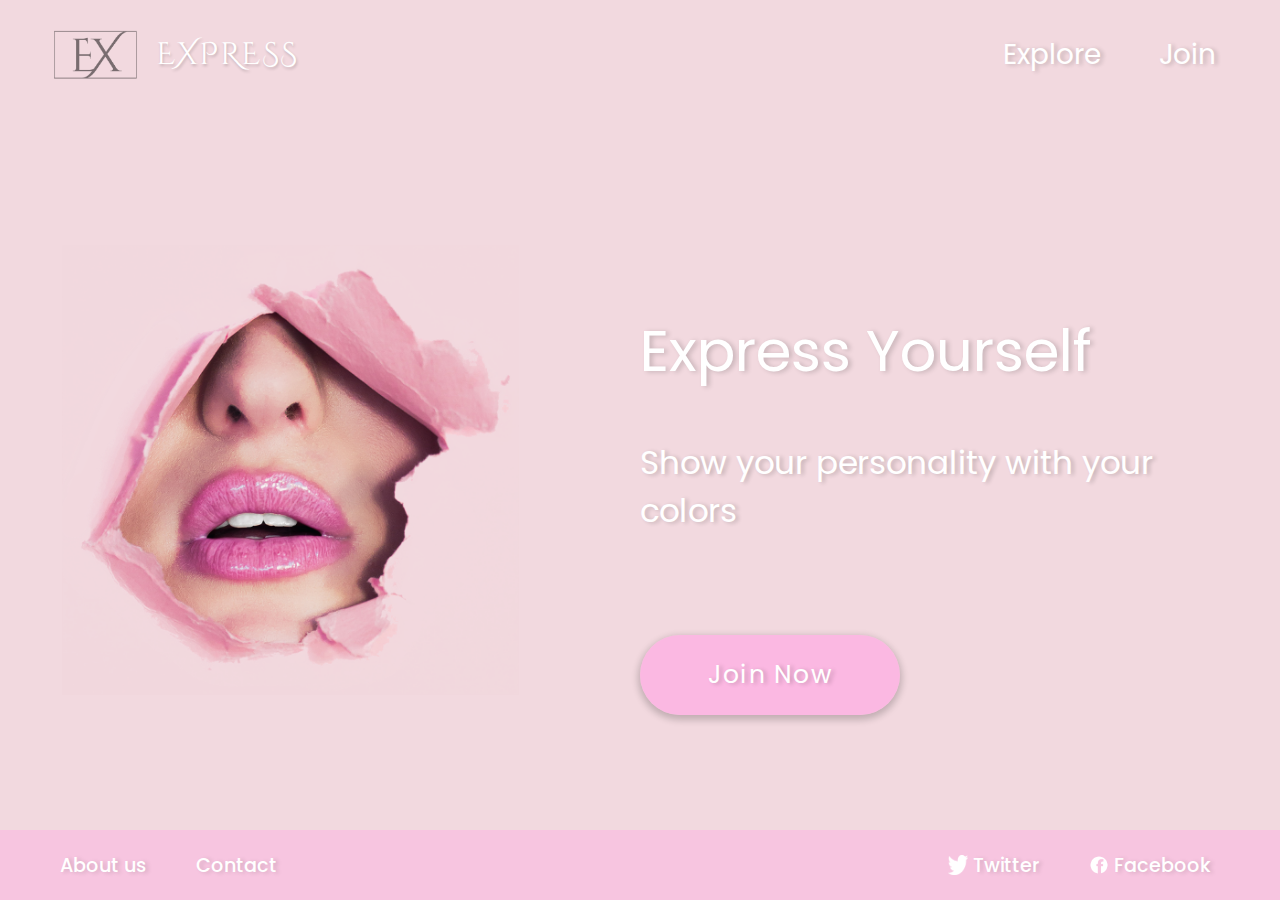
<file: index.html>
<!DOCTYPE html>
<html lang="en">
  <head>
    <meta charset="UTF-8" />
    <meta name="viewport" content="width=device-width, initial-scale=1.0" />
    <link rel="stylesheet" href="style.css" />
    <title>Express</title>
  </head>
  <body class="full-height-grow">
    <div class="mobile-nav">
      <ul class="mob-nav1">
        <li><a href="index.html">Home</a></li>
        <li><a href="explore.html">Explore</a></li>
        <li><a href="join.html">Join</a></li>
      </ul>
      <ul class="mob-nav2">
        <li><a href="#">About</a></li>
        <li><a href="#">Contact</a></li>
      </ul>
      <div class="mob-nav3">
        <div class="mob-nav3-facebook">
          <img src="./img/facebook1.png" class="social-img" />
          <a href="#">Facebook</a>
        </div>
        <div class="mob-nav3-twitter">
          <img src="./img/twitter1.png" class="social-img bird" />
          <a href="#">Twitter</a>
        </div>
      </div>
    </div>
    <div class="body-container">
      <header class="main-header">
        <a href="index.html" class="brand-logo">
          <img src="./img/logo2.png" alt="EX" class="logo-image" />
          <div class="brand-logo-name">express</div>
        </a>
        <nav class="main-nav">
          <ul>
            <li><a href="explore.html">Explore</a></li>
            <li><a href="join.html">Join</a></li>
          </ul>
        </nav>
        <div class="burger-container">
          <div class="burger"></div>
        </div>
      </header>
      <section class="home-main-section">
        <h1 class="title title-small-media">Express Yourself</h1>
        <div class="img-wrapper">
          <div class="lips-image"></div>
        </div>
        <div class="right-container">
          <h1 class="title title-big-media">Express Yourself</h1>
          <span class="subtitle">Show your personality with your colors</span>
          <a href="join.html" class="join-button preload">Join Now</a>
        </div>
      </section>
    </div>
    <footer>
      <div class="body-container inside-footer">
        <div class="footer-left">
          <a href="#">About us</a>
          <a href="#">Contact</a>
        </div>
        <div class="footer-right">
          <img src="./img/twitter1.png" class="social-img" />
          <a href="#">Twitter</a>
          <img src="./img/facebook1.png" class="social-img" />
          <a href="#">Facebook</a>
        </div>
      </div>
      <!-- blocking css animations from playing on load -->
      <script></script>
    </footer>
    <script src="main.js"></script>
  </body>
</html>
</file>
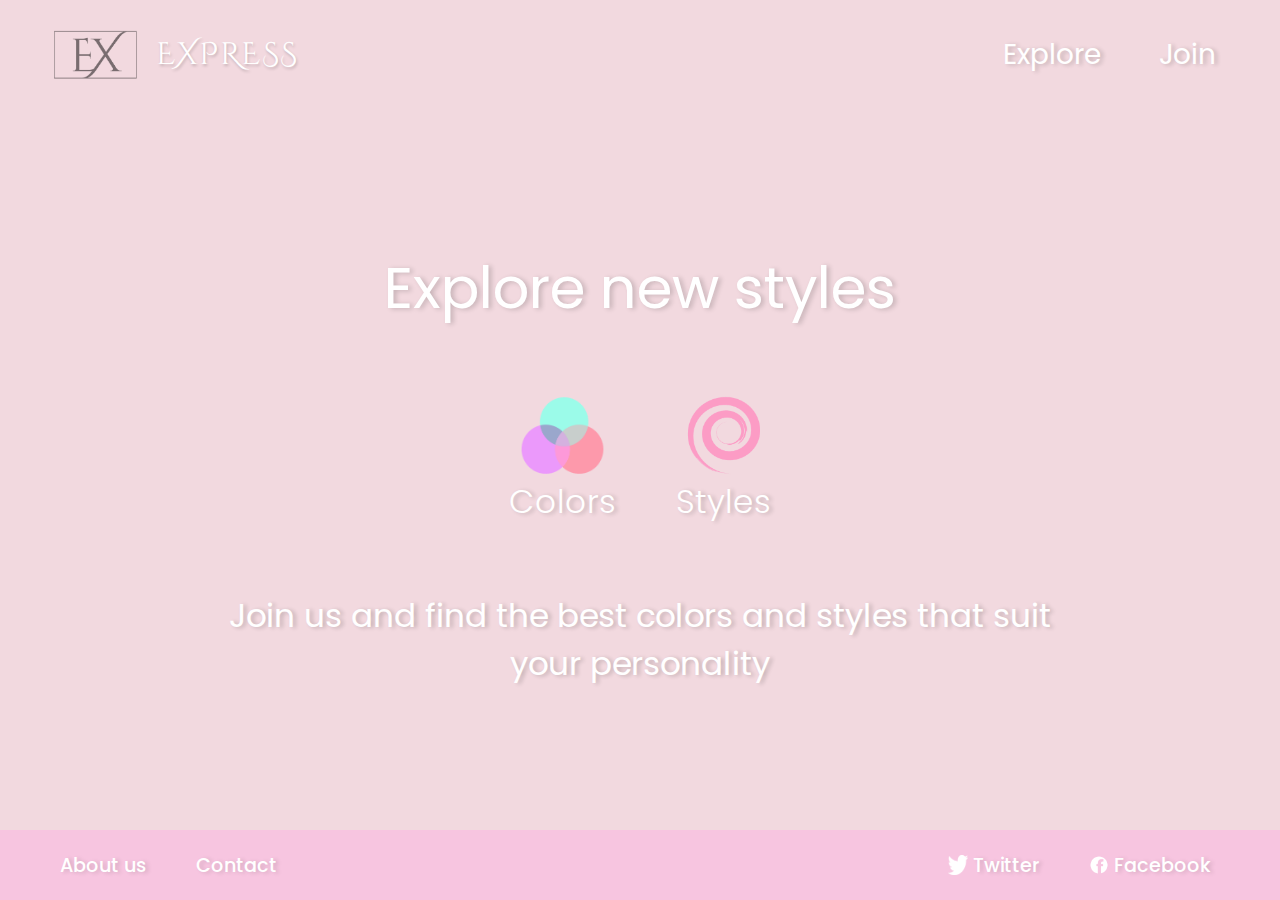
<file: explore.html>
<!DOCTYPE html>
<html lang="en">
  <head>
    <meta charset="UTF-8" />
    <meta name="viewport" content="width=device-width, initial-scale=1.0" />
    <link rel="stylesheet" href="style.css" />
    <title>Express</title>
  </head>
  <body class="full-height-grow">
    <div class="mobile-nav">
      <ul class="mob-nav1">
        <li><a href="index.html">Home</a></li>
        <li><a href="explore.html">Explore</a></li>
        <li><a href="join.html">Join</a></li>
      </ul>
      <ul class="mob-nav2">
        <li><a href="#">About</a></li>
        <li><a href="#">Contact</a></li>
      </ul>
      <div class="mob-nav3">
        <div class="mob-nav3-facebook">
          <img src="./img/facebook1.png" class="social-img" />
          <a href="#">Facebook</a>
        </div>
        <div class="mob-nav3-twitter">
          <img src="./img/twitter1.png" class="social-img bird" />
          <a href="#">Twitter</a>
        </div>
      </div>
    </div>
    <div class="body-container">
      <header class="main-header">
        <a href="index.html" class="brand-logo">
          <img src="./img/logo2.png" alt="EX" class="logo-image" />
          <div class="brand-logo-name">express</div>
        </a>
        <nav class="main-nav">
          <ul>
            <li><a href="explore.html">Explore</a></li>
            <li><a href="join.html">Join</a></li>
          </ul>
        </nav>
        <div class="burger-container">
          <div class="burger"></div>
        </div>
      </header>
      <section class="explore-main-section">
        <div class="explore-left">
          <div class="explore-left-title title">Explore new styles</div>
          <div class="explore-left-middle">
            <div class="explore-left-colors">
              <img src="./img/colors1.png" class="colors-img" />
              <p>Colors</p>
            </div>
            <div class="explore-left-styles">
              <img src="./img/style1.png" class="style-img" />
              <p>Styles</p>
            </div>
          </div>
          <div class="explore-left-subtitle">
            Join us and find the best colors and styles that suit your
            personality
          </div>
        </div>
        <div class="explore-right">
          <img src="./img/palette2.jpg" class="palette2" />
        </div>
      </section>
    </div>
    <footer>
      <div class="body-container inside-footer">
        <div class="footer-left">
          <a href="#">About us</a>
          <a href="#">Contact</a>
        </div>
        <div class="footer-right">
          <img src="./img/twitter1.png" class="social-img" />
          <a href="#">Twitter</a>
          <img src="./img/facebook1.png" class="social-img" />
          <a href="#">Facebook</a>
        </div>
      </div>
    </footer>
    <script src="main.js"></script>
  </body>
</html>
</file>
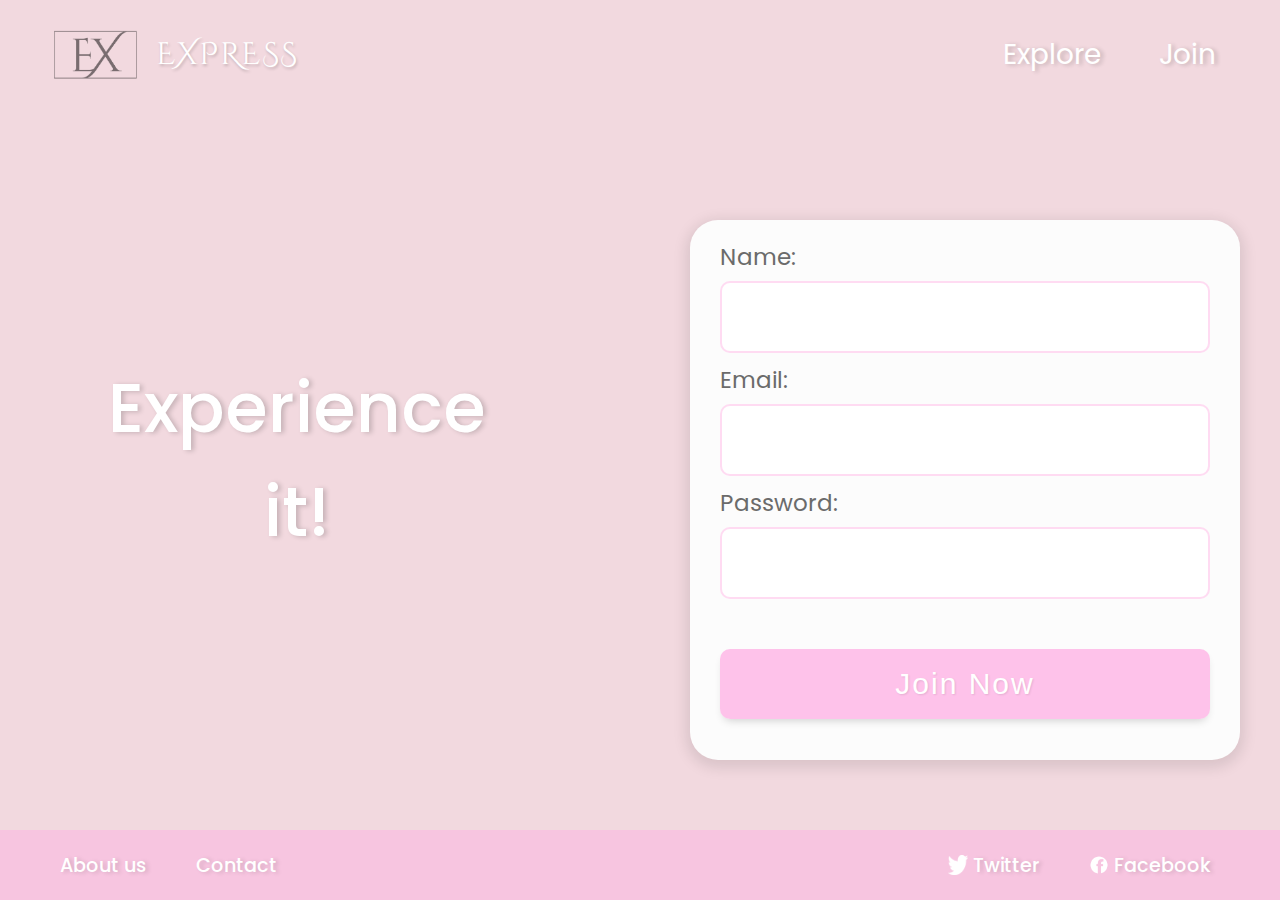
<file: join.html>
<!DOCTYPE html>
<html lang="en">
  <head>
    <meta charset="UTF-8" />
    <meta name="viewport" content="width=device-width, initial-scale=1.0" />
    <link rel="stylesheet" href="style.css" />
    <title>Express</title>
  </head>
  <body class="full-height-grow">
    <div class="mobile-nav">
      <ul class="mob-nav1">
        <li><a href="index.html">Home</a></li>
        <li><a href="explore.html">Explore</a></li>
        <li><a href="join.html">Join</a></li>
      </ul>
      <ul class="mob-nav2">
        <li><a href="#">About</a></li>
        <li><a href="#">Contact</a></li>
      </ul>
      <div class="mob-nav3">
        <div class="mob-nav3-facebook">
          <img src="./img/facebook1.png" class="social-img" />
          <a href="#">Facebook</a>
        </div>
        <div class="mob-nav3-twitter">
          <img src="./img/twitter1.png" class="social-img bird" />
          <a href="#">Twitter</a>
        </div>
      </div>
    </div>
    <div class="body-container">
      <header class="main-header">
        <a href="index.html" class="brand-logo">
          <img src="./img/logo2.png" alt="EX" class="logo-image" />
          <div class="brand-logo-name">express</div>
        </a>
        <nav class="main-nav">
          <ul>
            <li><a href="explore.html">Explore</a></li>
            <li><a href="join.html">Join</a></li>
          </ul>
        </nav>
        <div class="burger-container">
          <div class="burger"></div>
        </div>
      </header>
      <section class="join-main-section">
        <div class="join-left"><h1>Experience it!</h1></div>
        <div class="join-right">
          <div class="form-container">
            <form action="">
              <p>Name:</p>
              <input class="input-name" type="text">
              <p>Email:</p>
              <input class="input-email" type="text">
              <p>Password:</p>
              <input class="input-password" type="text">
            </br>
              <input class="input-button preload" type="submit" value="Join Now">
            </form>
          </div>
        </div>
      </section>
    </div>
    <footer>
      <div class="body-container inside-footer">
        <div class="footer-left">
          <a href="#">About us</a>
          <a href="#">Contact</a>
        </div>
        <div class="footer-right">
          <img src="./img/twitter1.png" class="social-img" />
          <a href="#">Twitter</a>
          <img src="./img/facebook1.png" class="social-img" />
          <a href="#">Facebook</a>
        </div>
      </div>
    </footer>
    <script src="main.js"></script>
  </body>
</html>
</file>
<file: style.css>
@import url('https://fonts.googleapis.com/css?family=Cinzel+Decorative|Poppins:300,400,500,600&display=swap');

*,
*::before,
*::after {
  box-sizing: border-box;
  margin: 0;
  padding: 0;
}

body {
  background-color: #f2d9df;
  font-family: 'Poppins', sans-serif;
  font-size: 1.2rem;
  color: white;
  min-height: 100vh;
}

.burger-container {
  display: none;
}

.mobile-nav {
  display: none;
}

.full-height-grow {
  display: flex;
  flex-direction: column;
  width: 100%;
}

.brand-logo {
  display: flex;
  align-items: center;
  font-size: 1.25em;
  color: inherit;
  text-decoration: none;
}

.logo-image {
  width: 111px;
  height: 65;
  transform: scale(0.8);
}

.brand-logo-name {
  font-family: 'Cinzel Decorative', cursive;
  text-transform: uppercase;
  text-shadow: 1px 2px 3px rgba(0, 0, 0, 0.2);
  font-size: 1.3em;
  margin-left: 5px;
  letter-spacing: 0.05em;
}

.main-nav ul {
  display: flex;
  list-style: none;
}

.main-nav a {
  color: inherit;
  text-decoration: none;
  padding: 1.5rem;
  margin-left: 10px;
  position: relative;
  text-shadow: 3px 1px 4px rgba(0, 0, 0, 0.2);
  font-size: 1.45em;
}

.main-nav a::after {
  background: none repeat scroll 0 0 transparent;
  top: 20px;
  content: '';
  display: block;
  height: 2px;
  left: 50%;
  position: absolute;
  background: rgba(255, 170, 226, 0.5);
  transition: width 0.4s ease 0s, left 0.4s ease 0s;
  width: 0;
}

.main-nav a:hover::after {
  width: 100%;
  left: 0;
}

.main-header {
  display: flex;
  justify-content: space-between;
  align-items: center;
  height: 110px;
  width: 100%;
}

.body-container {
  max-width: 1300px;
  width: 100%;
  margin: 0 auto;
  padding: 0 40px;
  flex-grow: 1;
}

.title {
  margin-top: 7vh;
  font-size: 3em;
  font-weight: normal;
  text-shadow: 3px 1px 5px rgba(0, 0, 0, 0.18);
}

.title-small-media {
  display: none;
}

.subtitle {
  text-shadow: 3px 1px 4px rgba(0, 0, 0, 0.2);
  font-size: 1.7em;
  margin-top: 5vh;
  white-space: nowrap;
  overflow: visible;
}

.home-main-section {
  display: flex;
  flex-direction: row;
  justify-content: space-between;
  margin-top: 15vh;
}

.img-wrapper {
  width: 50%;
  height: 100%;
}

.lips-image {
  background-image: url('./img/pink3.png');
  width: 50vw;
  height: 50vh;
  max-width: 500px;
  max-height: 500px;
  background-size: contain;
  background-position: center;
  background-repeat: no-repeat;
}

.right-container {
  width: 50%;
  display: flex;
  flex-direction: column;
}

.join-button {
  color: white;
  background-color: rgba(255, 170, 226, 0.7);
  border-radius: 50px;
  text-decoration: none;
  font-size: 1.3em;
  letter-spacing: 0.05em;
  text-shadow: 3px 1px 4px rgba(0, 0, 0, 0.2);
  width: 260px;
  height: 80px;
  text-align: center;
  line-height: 80px;
  -webkit-box-shadow: 0px 3px 7px 2px rgba(0, 0, 0, 0.2);
  -moz-box-shadow: 0px 3px 7px 2px rgba(0, 0, 0, 0.2);
  box-shadow: 0px 3px 7px 2px rgba(0, 0, 0, 0.2);
  margin-top: 100px;
  transition: 0.3s;
}

.join-button:hover {
  -webkit-box-shadow: 0px 4px 15px 2px rgba(243, 59, 203, 0.5);
  -moz-box-shadow: 0px 4px 15px 2px rgba(243, 59, 203, 0.5);
  box-shadow: 0px 4px 15px 2px rgba(243, 59, 203, 0.5);
  transition: 0.3s;
}

footer {
  height: 70px;
  background-color: rgba(255, 170, 226, 0.41);
  width: 100vw;
  text-shadow: 3px 1px 4px rgba(0, 0, 0, 0.15);
  font-weight: 500;
  margin-top: 20px;
}

footer a {
  text-decoration: none;
  color: white;
  text-shadow: 3px 1px 4px rgba(0, 0, 0, 0.15);
  font-weight: 500;
}

.inside-footer {
  display: flex;
  flex-direction: row;
  justify-content: space-between;
  align-items: center;
  height: 100%;
}

.footer-left {
  display: flex;
  flex-direction: row;
  justify-content: space-between;
  align-items: center;
  margin-left: 20px;
}

.footer-left a {
  padding: 0px 50px 0px 0px;
}

.footer-right {
  display: flex;
  flex-direction: row;
  justify-content: space-between;
  align-items: center;
  margin-right: 30px;
}

.social-img {
  width: 20px;
  height: 20px;
  margin: 0px 5px 0px 50px;
}

.explore-main-section {
  display: flex;
  flex-direction: row;
  justify-content: space-between;
  margin-top: 8vh;
}

.explore-left {
  display: flex;
  flex-direction: column;
  width: 50%;
}

.explore-right {
  width: 42%;
}

.palette2 {
  max-width: 576px;
  max-height: 487px;
  width: 50vw;
  border-radius: 6%;
  transform: scale(0.8);
  opacity: 0.9;
  margin-top: 3.5vh;
}

.explore-left-subtitle {
  text-shadow: 3px 1px 4px rgba(0, 0, 0, 0.2);
  font-size: 1.7em;
  margin-top: 4vh;
}

.explore-left-middle {
  display: flex;
  flex-direction: row;
  text-shadow: 3px 1px 4px rgba(0, 0, 0, 0.2);
  font-size: 1.7em;
  margin-top: 3.5vh;
  justify-content: center;
  padding-right: 150px;
  font-weight: 300;
}

.explore-left-colors {
  display: flex;
  flex-direction: column;
  padding: 30px;
  justify-content: space-around;
  align-content: center;
  text-align: center;
  align-items: center;
}
.explore-left-styles {
  display: flex;
  flex-direction: column;
  padding: 30px;
  justify-content: space-around;
  align-content: center;
  text-align: center;
  align-items: center;
}

.colors-img {
  width: 85px;
  height: 85px;
  opacity: 0.9;
}

.style-img {
  width: 80px;
  height: 85px;
  opacity: 0.9;
}

.join-main-section {
  display: flex;
  flex-direction: row;
  justify-content: space-between;
}

.join-left {
  width: 40%;
  height: 100%;
  min-height: 500px;
  font-size: 2.4em;
  font-weight: normal;
  text-shadow: 3px 1px 5px rgba(0, 0, 0, 0.18);
  text-align: center;
  align-items: center;
  display: flex;
  flex-direction: column;
  align-content: center;
  justify-content: space-around;
  justify-items: space-around;
  margin-top: 100px;
}

.join-left h1 {
  font-weight: 500;
  align-self: center;
}

.join-right {
  width: 50%;
  display: flex;
  flex-direction: row-reverse;
}

.form-container {
  width: 550px;
  height: 540px;
  background-color: rgba(252, 252, 252, 1);
  border-radius: 28px;
  padding: 20px 30px 20px 30px;
  -webkit-box-shadow: 0px 4px 14px 4px rgba(0, 0, 0, 0.1);
  -moz-box-shadow: 0px 4px 14px 4px rgba(0, 0, 0, 0.1);
  box-shadow: 0px 4px 14px 4px rgba(0, 0, 0, 0.1);
  color: rgba(107, 107, 107, 1);
  font-size: 1.2em;
  margin-top: 110px;
  align-self: flex-end;
}

input {
  outline: none;
}

.input-name {
  border: 2px solid rgba(255, 206, 238, 0.74);
  border-radius: 10px;
  height: 72px;
  width: 100%;
  margin-top: 7px;
  margin-bottom: 10px;
  padding-left: 10px;
  padding-right: 10px;
  background-color: rgb(255, 255, 255);
}

.input-name:focus {
  background-color: rgb(255, 255, 255);
  border: 2px solid rgba(255, 163, 223, 0.788);
}

.input-email {
  border: 2px solid rgba(255, 206, 238, 0.74);
  border-radius: 10px;
  height: 72px;
  width: 100%;
  margin-top: 7px;
  margin-bottom: 10px;
  padding-left: 10px;
  padding-right: 10px;
  background-color: rgb(255, 255, 255);
}

.input-email:focus {
  background-color: rgb(255, 255, 255);
  border: 2px solid rgba(255, 163, 223, 0.788);
}

.input-password {
  border: 2px solid rgba(255, 206, 238, 0.74);
  border-radius: 10px;
  height: 72px;
  width: 100%;
  margin-top: 7px;
  margin-bottom: 10px;
  padding-left: 10px;
  padding-right: 10px;
  background-color: rgb(255, 255, 255);
}

.input-password:focus {
  background-color: rgb(255, 255, 255);
  border: 2px solid rgba(255, 163, 223, 0.788);
}

.input-button {
  border: none;
  border-radius: 10px;
  background-color: rgba(255, 170, 226, 0.7);
  color: white;
  text-shadow: 1px 1px 2px rgba(0, 0, 0, 0.1);
  font-size: 30px;
  letter-spacing: 2px;
  width: 100%;
  height: 70px;
  margin-top: 40px;
  transition: 0.3s;
  -webkit-box-shadow: 0px 5px 10px -4px rgba(0, 0, 0, 0.2);
  -moz-box-shadow: 0px 5px 10px -4px rgba(0, 0, 0, 0.2);
  box-shadow: 0px 5px 10px -4px rgba(0, 0, 0, 0.2);
}

.input-button:hover {
  -webkit-box-shadow: 0px 4px 10px 2px rgba(243, 59, 203, 0.4);
  -moz-box-shadow: 0px 4px 10px 2px rgba(243, 59, 203, 0.4);
  box-shadow: 0px 4px 10px 2px rgba(243, 59, 203, 0.4);
  transition: 0.3s;
}

input[type='text'] {
  font-size: 24px;
  font-family: 'Poppins', sans-serif;
}

.preload * {
  -webkit-transition: none !important;
  -moz-transition: none !important;
  -ms-transition: none !important;
  -o-transition: none !important;
}

@media only screen and (max-width: 1800px) {
  .subtitle {
    white-space: normal;
  }
}

@media only screen and (max-width: 1360px) {
  .explore-right {
    display: none;
  }

  .explore-left {
    width: 80%;
    margin-left: auto;
    margin-right: auto;
    justify-content: center;
    align-items: center;
  }
  .explore-left-middle {
    padding-right: 0px;
  }

  .explore-left-subtitle {
    max-width: 90%;
    text-align: center;
  }
  .join-left {
    font-size: 1.8em;
    padding-left: 2.6vw;
  }
}

@media only screen and (max-width: 1010px) {
  .title {
    margin-top: 4vh;
    font-size: 2em;
  }

  .explore-left-title {
    font-size: 2.6em;
  }

  .subtitle {
    font-size: 1.2em;
    margin-top: 3vh;
  }
  .lips-image {
    width: 40vw;
    height: 40vh;
  }

  .join-main-section {
    flex-direction: column;
  }

  .join-left {
    width: 100%;
    min-height: 200px;
    margin-top: 0px;
    padding-left: 0px;
  }

  .join-right {
    width: 100%;
    flex-direction: row;
    justify-content: center;
    margin-top: 10px;
  }

  .form-container {
    width: 550px;
    height: 540px;
    border-radius: 25px;
    padding: 20px 30px 20px 30px;
    margin-top: 0px;
  }
}

@media only screen and (max-width: 960px) {
  .join-button {
    margin-top: 70px;
  }
}

/* burger menu and remove footer links */
@media only screen and (max-width: 710px) {
  .body-container {
    padding: 0 10px;
  }

  .main-header {
    height: 80px;
  }

  .main-nav {
    display: none;
  }

  footer {
    display: none;
  }

  .brand-logo {
    display: flex;
    align-items: center;
    font-size: 1em;
    color: inherit;
    text-decoration: none;
  }

  .logo-image {
    transform: scale(0.6);
  }

  .title-big-media {
    display: none;
  }
  .title-small-media {
    display: initial;
    text-align: center;
    margin-top: 0px;
  }

  .home-main-section {
    flex-direction: column;
    justify-content: space-between;
    margin-top: 5px;
    align-content: center;
    justify-content: center;
    width: 100%;
  }

  .img-wrapper {
    width: 100%;
    height: 100%;
    padding-left: 10px;
  }

  .lips-image {
    background-image: url('./img/pink3.png');
    width: 80vw;
    margin-right: auto;
    margin-left: auto;
    margin-top: 20px;
  }

  .right-container {
    width: 100%;
    text-align: center;
    justify-content: center;
    align-content: center;
  }

  .join-left {
    min-height: 70px;
  }

  .join-left h1 {
    font-size: 1em;
  }

  .join-button {
    width: 250px;
    height: 60px;
    line-height: 60px;
    -webkit-box-shadow: 0px 3px 7px 2px rgba(0, 0, 0, 0.15);
    -moz-box-shadow: 0px 3px 7px 2px rgba(0, 0, 0, 0.15);
    box-shadow: 0px 3px 7px 2px rgba(0, 0, 0, 0.15);
    margin-top: 25px;
    margin-left: auto;
    margin-right: auto;
    margin-bottom: 20px;
  }

  .form-container {
    height: 440px;
    border-radius: 15px;
    font-size: 1.2em;
    margin-top: 0px;
    transform: scale(0.9);
  }

  .input-name {
    height: 52px;
  }

  .input-email {
    height: 52px;
  }

  .input-password {
    height: 52px;
  }

  .input-button {
    font-size: 24px;
    height: 60px;
    margin-top: 20px;
  }

  .explore-main-section {
    margin-top: 40px;
  }

  .explore-left {
    margin-left: auto;
    margin-right: auto;
    width: 100%;
  }

  .explore-left-title {
    font-size: 10vw;
    margin-top: 0px;
    margin-bottom: 10px;
  }

  .explore-left-subtitle {
    font-size: 1.2em;
    margin-bottom: 20px;
  }

  .explore-left-middle {
    font-size: 1.4em;
  }

  .social-img {
    margin: 0px 5px 0px 0px;
    height: 25px;
    width: auto;
    opacity: 0.7;
  }

  .bird {
    transform: scale(0.9);
  }

  .colors-img {
    width: 65px;
    height: 65px;
  }

  .style-img {
    width: 60px;
    height: 65px;
  }
  /* burgerz */
  .burger-container {
    display: block;
    padding: 20px;
  }
  .burger {
    background-image: url('./img/burger.svg');
    background-position: center;
    background-repeat: no-repeat;
    background-size: cover;
    width: 45px;
    height: 45px;
    opacity: 0.9;
    filter: drop-shadow(0px 1px 2px rgba(0, 0, 0, 0.2));
  }

  .full-height-grow {
    overflow: hidden;
  }
  .mobile-nav {
    display: none;
    flex-direction: column;
    text-align: right;
    position: absolute;
    background-color: rgba(255, 170, 226, 0.9);
    height: 100vh;
    width: 70vw;
    margin-left: 30vw;
    padding: 20px 30px 60px 30px;
    z-index: 1;
    -webkit-box-shadow: -5px 0px 10px 0px rgba(0, 0, 0, 0.2);
    -moz-box-shadow: -5px 0px 10px 0px rgba(0, 0, 0, 0.2);
    box-shadow: -5px 0px 10px 0px rgba(0, 0, 0, 0.2);
    font-size: 1.5em;
    font-weight: 600;
    overflow: hidden;
    transition: 0.2s;
    opacity: 0;
  }

  .mobile-nav-visible {
    opacity: 1;
    display: flex;
    transition: 0.8s;
  }

  .mobile-nav ul {
    list-style: none;
    margin-bottom: 50px;
  }

  .mobile-nav ul li {
    margin-bottom: 10px;
  }

  .mobile-nav a {
    text-decoration: none;
    color: white;
    text-shadow: 3px 1px 4px rgba(0, 0, 0, 0.15);
    font-weight: 500;
  }

  .mob-nav2 a {
    color: rgba(255, 255, 255, 0.7);
  }

  .mob-nav3 {
    width: 100%;
    height: 100%;
    display: flex;
    flex-direction: column-reverse;
    justify-content: right;
  }

  .mob-nav3 a {
    color: rgba(255, 255, 255, 0.95);
    display: flex;
    flex-direction: column;
  }

  .mob-nav3-twitter {
    display: flex;
    justify-content: flex-end;
    margin-bottom: 10px;
  }
  .mob-nav3-facebook {
    display: flex;
    justify-content: flex-end;
    margin-bottom: 10px;
  }
  .mob-nav3-twitter a {
    text-align: right;
    font-size: 0.7em;
    color: rgba(255, 255, 255, 0.7);
  }

  .mob-nav3-facebook a {
    font-size: 0.7em;
    color: rgba(255, 255, 255, 0.7);
  }
}
</file>
